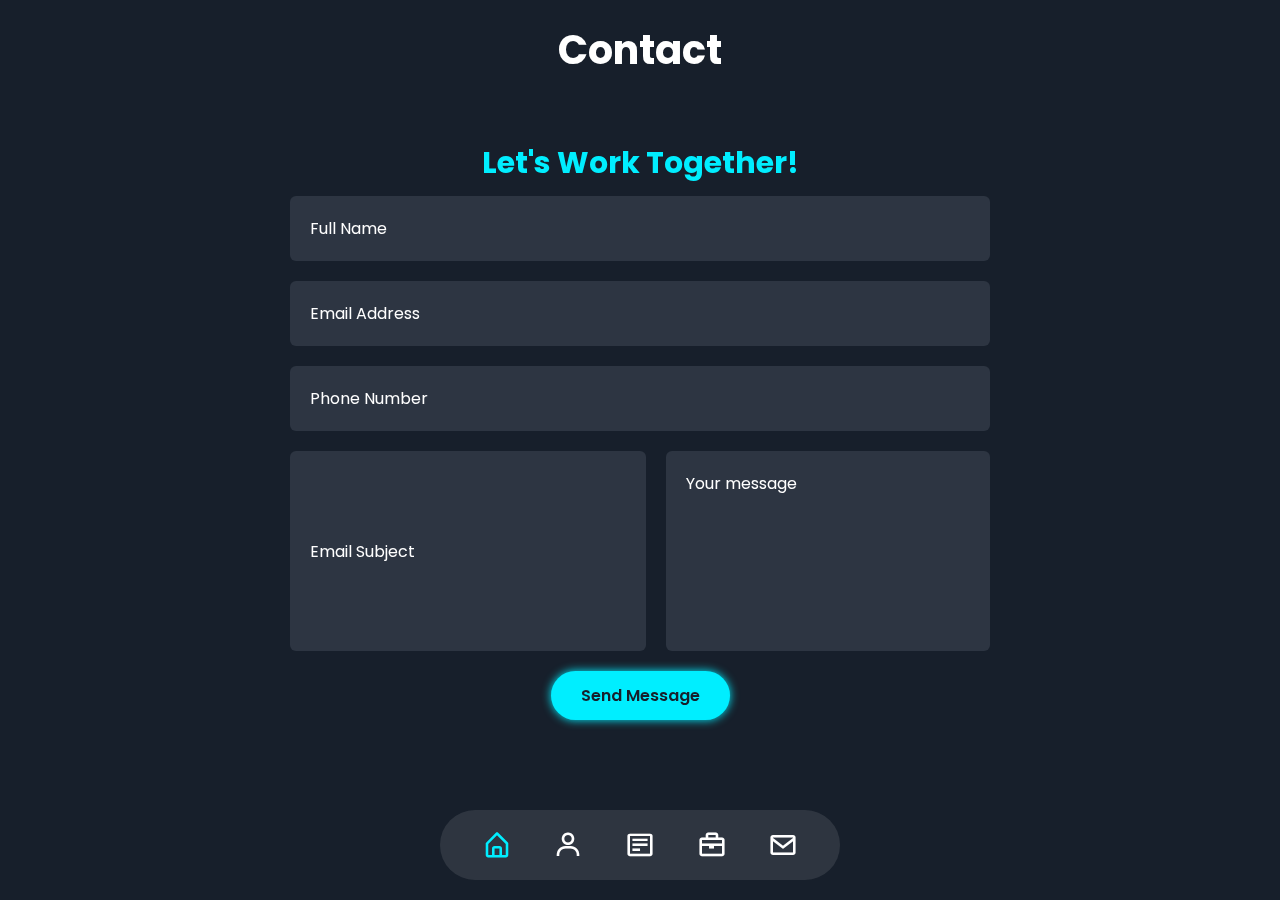
<file: index.html>
<!DOCTYPE html>
<html lang="en">
<head>
    <meta charset="UTF-8">
    <meta name="viewport" content="width=device-width, initial-scale=1.0">
    <meta http-equiv="X-UA-Compatible" content="ie=edge">

    <!-- Boxicons Link -->
    <link href='https://unpkg.com/boxicons@2.1.4/css/boxicons.min.css' rel='stylesheet'>

    <!-- CSS file link -->
    <link rel="stylesheet" href="style.css">
    <title>Responsive 3D portfolio Assignment</title>
</head>
<body>
    
    <!-- nav bar -->
     <nav class="nav">
        <ul class="nav-list">
            <li class="active">
                <i class='bx bx-home-alt'></i>
                <span class="tooltip">Home</span>
                
            </li>
            <li>
                <i class='bx bx-user' ></i>
                <span class="tooltip">About</span>
            </li>
            <li>
                <i class='bx bx-detail' ></i>
                <span class="tooltip">Resume</span>
            </li>
            <li>
                <i class='bx bx-briefcase' ></i>
                <span class="tooltip">Portfolio</span>
            </li>
            <li>
                <i class='bx bx-envelope' ></i>
                <span class="tooltip">Contact</span>
            </li>
        </ul>
     </nav>

     <div class="container">
        <div class="box">
            <!-- home section -->
             <section class="section home active">
                <div class="home-info">
                    <h3>Hello I'm</h3>
                    <h1>Mohammed Oyediran</h1>
                    <h3>Web Developer</h3>
                    <p class="desc">
                        I am a web developer with a passion for creating dynamic and responsive websites. I have experience in HTML, CSS, JavaScript, and various frameworks. I am always eager to learn new technologies and improve my skills. Let's work together to bring your ideas to life!
                    </p>
                    <div class="btn-sci">
                        <a href="#" class="btn">Download CV</a>
                        <div class="sci">
                            <a href="#">
                                <i class='bx bxl-github' ></i>
                                <span class="tooltip">Github</span>
                            </a>
                            <a href="#">
                                <i class='bx bxl-linkedin' ></i>
                                <span class="tooltip">Linkedin</span>
                            </a>
                            <a href="#">
                                <i class='bx bxl-twitter' ></i>
                                <span class="tooltip">Twitter</span>
                            </a>
                            <a href="#">
                                <i class='bx bxl-youtube' ></i>
                                <span class="tooltip">Youtube</span>
                            </a>
                            

                        </div>
                    </div>

                </div>

                <div class="img-wrapper">
                    <div class="img-box home-img">
                        <img src="profile.png" alt="">
                    </div>
                </div>
             </section>
            <!-- about section -->
             <section class="section about">
                <div class="img-wrapper">
                    <div class="img-box about-img">
                        <img src="profile.png" alt="">
                    </div>
                </div>

                <div class="about-info">
                    <h2 class="title">About Me</h2>
                    <h3>Web Developer!</h3>
                    <p class="desc">
                        I am a web developer with a passion for creating dynamic and responsive websites. I have experience in HTML, CSS, JavaScript, and various frameworks. I am always eager to learn new technologies and improve my skills. Let's work together to bring your ideas to life!
                    </p>
                    <a href="#" class="btn">View More</a>
                </div>
             </section>

            <!-- resume(experience, skills, education) section -->
             <section class="section resume">
                <h2 class="title">Resume</h2>
                <div class="tab-box">
                    <div class="tab-list resume-list active">
                        <h3>Experience</h3>
                    </div>
                    <div class="tab-list resume-list">
                        <h3>Skills</h3>
                    </div>
                    <div class="tab-list resume-list">
                        <h3>Education</h3>
                    </div>
                </div>
                <div class="tab-wrapper">
                    <div class="tab-grid resume-box experience active">
                        <div class="tab-item resume-item">
                            <h4>2022 - Present</h4>
                            <h4>Web Developer</h4>
                            <h4>Google</h4>
                            <p>Lorem ipsum dolor sit amet consectetur, adipisicing elit. Reiciendis exercitationem animi ipsum eaque labore, corrupti debitis ea dignissimos magni cum aliquam nihil adipisci fugiat? Non excepturi ratione ipsum nulla dicta.</p>
                        </div>

                        <div class="tab-item resume-item">
                            <h4>2021 - 2022</h4>
                            <h4>Full Stack Developer</h4>
                            <h4>YouTube</h4>
                            <p>Lorem ipsum dolor sit amet consectetur, adipisicing elit. Reiciendis exercitationem animi ipsum eaque labore, corrupti debitis ea dignissimos magni cum aliquam nihil adipisci fugiat? Non excepturi ratione ipsum nulla dicta.</p>
                        </div>

                        <div class="tab-item resume-item">
                            <h4>2020 - 2021</h4>
                            <h4>Backend Developer</h4>
                            <h4>Apple Inc.</h4>
                            <p>Lorem ipsum dolor sit amet consectetur, adipisicing elit. Reiciendis exercitationem animi ipsum eaque labore, corrupti debitis ea dignissimos magni cum aliquam nihil adipisci fugiat? Non excepturi ratione ipsum nulla dicta.</p>
                        </div>

                        <div class="tab-item resume-item">
                            <h4>2019 - 2020</h4>
                            <h4>Frontend Developer Intern</h4>
                            <h4>Amazon.com Inc.</h4>
                            <p>Lorem ipsum dolor sit amet consectetur, adipisicing elit. Reiciendis exercitationem animi ipsum eaque labore, corrupti debitis ea dignissimos magni cum aliquam nihil adipisci fugiat? Non excepturi ratione ipsum nulla dicta.</p>
                        </div>

                        <div class="tab-item resume-item">
                            <h4>2018 - 2019</h4>
                            <h4>UI/UX Designer</h4>
                            <h4>Microsoft Corp.</h4>
                            <p>Lorem ipsum dolor sit amet consectetur, adipisicing elit. Reiciendis exercitationem animi ipsum eaque labore, corrupti debitis ea dignissimos magni cum aliquam nihil adipisci fugiat? Non excepturi ratione ipsum nulla dicta.</p>
                        </div>

                        <div class="tab-item resume-item">
                            <h4>2017 - 2018</h4>
                            <h4>Junior Developer</h4>
                            <h4>Chevron Corp.</h4>
                            <p>Lorem ipsum dolor sit amet consectetur, adipisicing elit. Reiciendis exercitationem animi ipsum eaque labore, corrupti debitis ea dignissimos magni cum aliquam nihil adipisci fugiat? Non excepturi ratione ipsum nulla dicta.</p>
                        </div>
                    </div>

                    <div class="tab-grid resume-box skills">
                        <div class="tab-item resume-item">
                            <i class='bx bxl-html5'></i>
                            <p>HTML5</p>
                        </div>

                        <div class="tab-item resume-item">
                            <i class='bx bxl-css3' ></i>
                            <p>CSS3</p>
                        </div>

                        <div class="tab-item resume-item">
                            <i class='bx bxl-javascript' ></i>
                            <p>JavaScript</p>
                        </div>

                        <div class="tab-item resume-item">
                            <i class='bx bxl-react' ></i>
                            <p>React.js</p>
                        </div>

                        <div class="tab-item resume-item">
                            <i class='bx bxl-tailwind-css' ></i>
                            <p>Tailwind.css</p>
                        </div>

                        <div class="tab-item resume-item">
                            <i class='bx bxl-bootstrap' ></i>
                            <p>Bootstrap</p>
                        </div>

                        <div class="tab-item resume-item">
                            <i class='bx bxl-angular' ></i>
                            <p>Angular</p>
                        </div>

                        <div class="tab-item resume-item">
                            <i class='bx bxl-vuejs' ></i>
                            <p>Vue.js</p>
                        </div>

                        <div class="tab-item resume-item">
                            <i class='bx bxl-nodejs' ></i>
                            <p>Node.js</p>
                        </div>

                        <div class="tab-item resume-item">
                            <i class='bx bxl-java' ></i>
                            <p>Java</p>
                        </div>

                        <div class="tab-item resume-item">
                            <i class='bx bxl-go-lang' ></i>
                            <p>Go lang</p>
                        </div> 

                        <div class="tab-item resume-item">
                            <i class='bx bxl-php' ></i>
                            <p>PHP</p>
                        </div>

                        <div class="tab-item resume-item">
                            <i class='bx bxl-python' ></i>
                            <p>Python</p>
                        </div>

                        <div class="tab-item resume-item">
                            <i class='bx bxl-django' ></i>
                            <p>Django</p>
                        </div>

                        <div class="tab-item resume-item">
                            <i class='bx bxl-flask' ></i>
                            <p>Flask</p>
                        </div>

                        <div class="tab-item resume-item">
                            <i class='bx bxl-mongodb' ></i>
                            <p>MongoDB</p>
                        </div>

                        <div class="tab-item resume-item">
                            <i class='bx bxl-postgresql' ></i>
                            <p>PostgreSQL</p>
                        </div>

                        <div class="tab-item resume-item">
                            <i class='bx bxl-sketch' ></i>
                            <p>Sketch</p>
                        </div>

                        <div class="tab-item resume-item">
                            <i class='bx bxl-figma' ></i>
                            <p>Figma</p>
                        </div>

                        <div class="tab-item resume-item">
                            <i class='bx bxl-git' ></i>
                            <p>Git</p>
                        </div>
                    </div>

                    <div class="tab-grid resume-box education">
                        <div class="tab-item resume-item">
                            <h4>2025</h4>
                            <h4>Full Stack Developer Course</h4>
                            <h4>PLP Software Engineering Scholarship (Online)</h4>
                            <p>Lorem ipsum dolor sit amet consectetur adipisicing elit. Minima, non, doloremque maxime magni dolor corporis corrupti sit reiciendis dolore placeat tempore laboriosam. Debitis mollitia omnis laboriosam obcaecati! Consectetur, eaque repellat.</p>
                        </div>

                        <div class="tab-item resume-item">
                            <h4>2025</h4>
                            <h4>Full Stack Developer Course</h4>
                            <h4>PLP Software Engineering Scholarship (Online)</h4>
                            <p>Lorem ipsum dolor sit amet consectetur adipisicing elit. Minima, non, doloremque maxime magni dolor corporis corrupti sit reiciendis dolore placeat tempore laboriosam. Debitis mollitia omnis laboriosam obcaecati! Consectetur, eaque repellat.</p>
                        </div>

                        <div class="tab-item resume-item">
                            <h4>2022 - 2023</h4>
                            <h4>Data Analyst Professional Course</h4>
                            <h4>Ingressive4Good / DataCamp Scholarship (Online)</h4>
                            <p>Lorem ipsum dolor sit amet consectetur adipisicing elit. Minima, non, doloremque maxime magni dolor corporis corrupti sit reiciendis dolore placeat tempore laboriosam. Debitis mollitia omnis laboriosam obcaecati! Consectetur, eaque repellat.</p>
                        </div>

                        <div class="tab-item resume-item">
                            <h4>2021 - 2022</h4>
                            <h4>TQUK Level 5 Diploma in Education and Training Course</h4>
                            <h4>Educator's Consultancy, Dubai, UAE</h4>
                            <p>Lorem ipsum dolor sit amet consectetur adipisicing elit. Minima, non, doloremque maxime magni dolor corporis corrupti sit reiciendis dolore placeat tempore laboriosam. Debitis mollitia omnis laboriosam obcaecati! Consectetur, eaque repellat.</p>
                        </div>

                        <div class="tab-item resume-item">
                            <h4>2012 - 2017</h4>
                            <h4>Bachelor of Science in Statistics</h4>
                            <h4>Federal University of Agriculture, Abeokuta, Nigeria</h4>
                            <p>Lorem ipsum dolor sit amet consectetur adipisicing elit. Minima, non, doloremque maxime magni dolor corporis corrupti sit reiciendis dolore placeat tempore laboriosam. Debitis mollitia omnis laboriosam obcaecati! Consectetur, eaque repellat.</p>
                        </div>
                    </div>
                </div>
             </section>
            <!-- portfolio (work, service) section -->
             <section class="section portfolio">
                <h2 class="title">Portfolio</h2>
                <div class="tab-box">
                    <div class="tab-list portfolio-list active">
                        <h3>My Work</h3>
                    </div>

                    <div class="tab-list portfolio-list">
                        <h3>My Service</h3>
                    </div>
                </div>
                <div class="tab-wrapper">
                    <div class="tab-grid portfolio-box work active">
                        <div class="tab-item portfolio-item">
                            <div class="work-img">
                                <img src="project1.png" alt="">
                            </div>
                            <div class="work-info">
                                <h4>Frontend Project</h4>
                                <p>Lorem ipsum dolor, sit amet consectetur adipisicing elit. Cum atque soluta repellat consequuntur obcaecati optio, cumque repellendus quam architecto nesciunt ut odio consequatur in pariatur nulla corporis fugit asperiores vitae!</p>
                                <div class="tech-used">
                                    <p>HTML5, CSS3, JavaScript</p>
                                </div>
                                <div class="portfolio-icon work-icon">
                                    <a href="#">
                                        <i class='bx bx-arrow-back'></i>
                                        <span class="tooltip">Preview</span>
                                    </a>

                                    <a href="#">
                                        <i class='bx bxl-github' ></i>
                                        <span class="tooltip">Github Repository</span>
                                    </a>
                                </div>
                            </div>
                            
                        </div>

                        <div class="tab-item portfolio-item">
                            <div class="work-img">
                                <img src="project2.png" alt="">
                            </div>
                            <div class="work-info">
                                <h4>E-Commerce Project</h4>
                                <p>Lorem ipsum dolor, sit amet consectetur adipisicing elit. Cum atque soluta repellat consequuntur obcaecati optio, cumque repellendus quam architecto nesciunt ut odio consequatur in pariatur nulla corporis fugit asperiores vitae!</p>
                                <div class="tech-used">
                                    <p>Next.js, Tailwind.css, Node.js</p>
                                </div>
                                <div class="portfolio-icon work-icon">
                                    <a href="#">
                                        <i class='bx bx-arrow-back'></i>
                                        <span class="tooltip">Preview</span>
                                    </a>

                                    <a href="#">
                                        <i class='bx bxl-github' ></i>
                                        <span class="tooltip">Github Repository</span>
                                    </a>
                                </div>
                            </div>
                            
                        </div>

                        <div class="tab-item portfolio-item">
                            <div class="work-img">
                                <img src="project3.png" alt="">
                            </div>
                            <div class="work-info">
                                <h4>Weather App Project</h4>
                                <p>Lorem ipsum dolor, sit amet consectetur adipisicing elit. Cum atque soluta repellat consequuntur obcaecati optio, cumque repellendus quam architecto nesciunt ut odio consequatur in pariatur nulla corporis fugit asperiores vitae!</p>
                                <div class="tech-used">
                                    <p>Python, Django, Flask</p>
                                </div>
                                <div class="portfolio-icon work-icon">
                                    <a href="#">
                                        <i class='bx bx-arrow-back'></i>
                                        <span class="tooltip">Preview</span>
                                    </a>

                                    <a href="#">
                                        <i class='bx bxl-github' ></i>
                                        <span class="tooltip">Github Repository</span>
                                    </a>
                                </div>
                            </div>
                            
                        </div>

                        
                        <div class="tab-item portfolio-item">
                            <div class="work-img">
                                <img src="project4.png" alt="">
                            </div>
                            <div class="work-info">
                                <h4>Game Project</h4>
                                <p>Lorem ipsum dolor, sit amet consectetur adipisicing elit. Cum atque soluta repellat consequuntur obcaecati optio, cumque repellendus quam architecto nesciunt ut odio consequatur in pariatur nulla corporis fugit asperiores vitae!</p>
                                <div class="tech-used">
                                    <p>HTML5, CSS3, JavaScript</p>
                                </div>
                                <div class="portfolio-icon work-icon">
                                    <a href="#">
                                        <i class='bx bx-arrow-back'></i>
                                        <span class="tooltip">Preview</span>
                                    </a>

                                    <a href="#">
                                        <i class='bx bxl-github' ></i>
                                        <span class="tooltip">Github Repository</span>
                                    </a>
                                </div>
                            </div>
                            
                        </div>

                    </div>

                    <div class="tab-grid portfolio-box service">
                        <div class="tab-item portfolio-item">
                            <div class="portfolio-icon service-icon">
                                <i class='bx bx-code-alt icon' ></i>
                                <a href="#"><i class='bx bx-arrow-back' ></i></a>
                            </div>
                            <h4>Web Development</h4>
                            <p>Lorem ipsum dolor, sit amet consectetur adipisicing elit. Suscipit pariatur voluptatibus sint ut neque voluptatum minus nemo, harum eligendi consequuntur rerum nulla vero, repellat blanditiis molestiae consectetur debitis doloribus eum!</p>
                        </div>

                        <div class="tab-item portfolio-item">
                            <div class="portfolio-icon service-icon">
                                <i class='bx bx-palette icon' ></i>
                                <a href="#"><i class='bx bx-arrow-back' ></i></a>
                            </div>
                            <h4>Graphic Design</h4>
                            <p>Lorem ipsum dolor, sit amet consectetur adipisicing elit. Suscipit pariatur voluptatibus sint ut neque voluptatum minus nemo, harum eligendi consequuntur rerum nulla vero, repellat blanditiis molestiae consectetur debitis doloribus eum!</p>
                        </div>

                        <div class="tab-item portfolio-item">
                            <div class="portfolio-icon service-icon">
                                <i class='bx bxs-paint icon' ></i>
                                <a href="#"><i class='bx bx-arrow-back' ></i></a>
                            </div>
                            <h4>UI/UX Design</h4>
                            <p>Lorem ipsum dolor, sit amet consectetur adipisicing elit. Suscipit pariatur voluptatibus sint ut neque voluptatum minus nemo, harum eligendi consequuntur rerum nulla vero, repellat blanditiis molestiae consectetur debitis doloribus eum!</p>
                        </div>

                        <div class="tab-item portfolio-item">
                            <div class="portfolio-icon service-icon">
                                <i class='bx bxl-flutter icon' ></i>
                                <a href="#"><i class='bx bx-arrow-back' ></i></a>
                            </div>
                            <h4>Mobile Development</h4>
                            <p>Lorem ipsum dolor, sit amet consectetur adipisicing elit. Suscipit pariatur voluptatibus sint ut neque voluptatum minus nemo, harum eligendi consequuntur rerum nulla vero, repellat blanditiis molestiae consectetur debitis doloribus eum!</p>
                        </div>

                        <div class="tab-item portfolio-item">
                            <div class="portfolio-icon service-icon">
                                <i class='bx bx-slideshow icon' ></i>
                                <a href="#"><i class='bx bx-arrow-back' ></i></a>
                            </div>
                            <h4>Video Editing</h4>
                            <p>Lorem ipsum dolor, sit amet consectetur adipisicing elit. Suscipit pariatur voluptatibus sint ut neque voluptatum minus nemo, harum eligendi consequuntur rerum nulla vero, repellat blanditiis molestiae consectetur debitis doloribus eum!</p>
                        </div>

                        <div class="tab-item portfolio-item">
                            <div class="portfolio-icon service-icon">
                                <i class='bx bx-camera icon' ></i>
                                <a href="#"><i class='bx bx-arrow-back' ></i></a>
                            </div>
                            <h4>Photography</h4>
                            <p>Lorem ipsum dolor, sit amet consectetur adipisicing elit. Suscipit pariatur voluptatibus sint ut neque voluptatum minus nemo, harum eligendi consequuntur rerum nulla vero, repellat blanditiis molestiae consectetur debitis doloribus eum!</p>
                        </div>

                        <div class="tab-item portfolio-item">
                            <div class="portfolio-icon service-icon">
                                <i class='bx bx-data icon' ></i>
                                <a href="#"><i class='bx bx-arrow-back' ></i></a>
                            </div>
                            <h4>Data Analysis</h4>
                            <p>Lorem ipsum dolor, sit amet consectetur adipisicing elit. Suscipit pariatur voluptatibus sint ut neque voluptatum minus nemo, harum eligendi consequuntur rerum nulla vero, repellat blanditiis molestiae consectetur debitis doloribus eum!</p>
                        </div>

                        <div class="tab-item portfolio-item">
                            <div class="portfolio-icon service-icon">
                                <i class='bx bx-math icon' ></i>
                                <a href="#"><i class='bx bx-arrow-back' ></i></a>
                            </div>
                            <h4>Math Tutoring</h4>
                            <p>Lorem ipsum dolor, sit amet consectetur adipisicing elit. Suscipit pariatur voluptatibus sint ut neque voluptatum minus nemo, harum eligendi consequuntur rerum nulla vero, repellat blanditiis molestiae consectetur debitis doloribus eum!</p>
                        </div>

                    </div>


                </div>
             </section>
            <!-- contact section -->

            <section class="section contact active">
                <h2 class="title">Contact</h2>
                <div class="contact-wrapper">
                    <form action="" class="contact-form">
                        <h3>Let's Work Together!</h3>
                        <div class="field-box">
                            <input type="text" placeholder="Full Name" required>
                            <input type="email" placeholder="Email Address" required>
                            <input type="text" placeholder="Phone Number" required>
                            <input type="text" placeholder="Email Subject" required>
                            <textarea name="" id="" placeholder="Your message" required></textarea>
                        </div>
                        <div class="contact-btn">
                            <button type="submit" class="btn">Send Message</button>
                        </div>
                    </form>
                </div>
            </section>

        </div>
     </div>


   <!-- Javascript file -->
    <script src="script.js"></script>
</body>
</html>
</file>
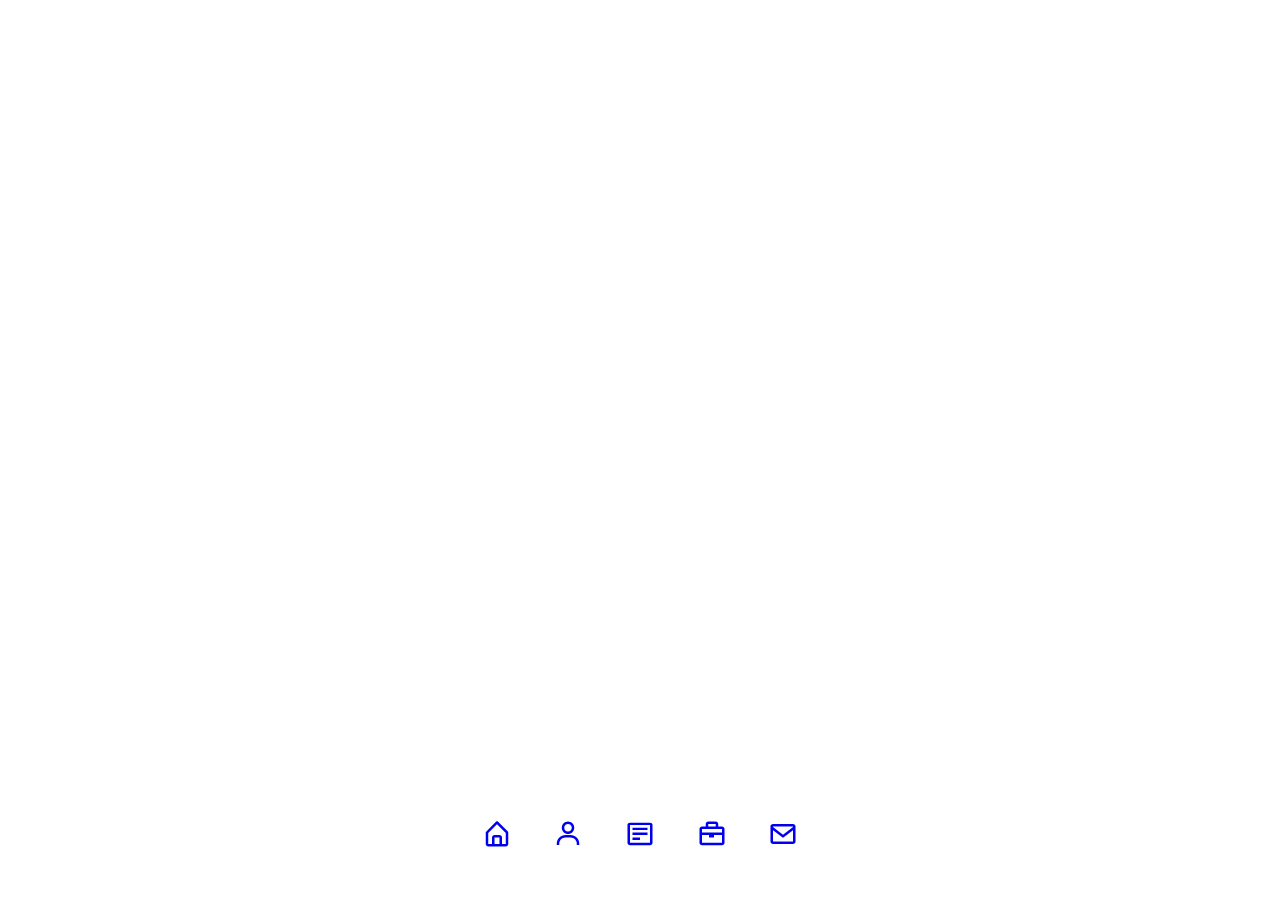
<file: about.html>
<!DOCTYPE html>
<html lang="en">
  <head>
    <meta charset="UTF-8" />
    <meta name="viewport" content="width=device-width, initial-scale=1.0" />
    <meta http-equiv="X-UA-Compatible" content="ie=edge" />

    <!-- Boxicons Link -->
    <link
      href="https://unpkg.com/boxicons@2.1.4/css/boxicons.min.css"
      rel="stylesheet"
    />

    <!-- CSS file link -->
    <link rel="stylesheet" href="style.css" />
    <title>Responsive 3D portfolio Assignment</title>
  </head>
  <body>
    <!-- nav bar -->
     <nav class="nav">
      <div class="menu-toggle">&#9776;</div> <!-- Hamburger icon -->
      <ul class="nav-list">
        <li>
          <a href="./home.html">
                <i class="bx bx-home-alt"></i>
                <span class="tooltip">Home</span>
          </a>
        </li>
        <li class="active">
          <a href="./about.html" id="active">
                <i class="bx bx-user"></i>
                <span class="tooltip">About</span>
          </a>
        </li>
        <li>
          <a href="./resume.html">
            <i class="bx bx-detail"></i>
            <span class="tooltip">Resume</span>
          </a>
        </li>
        <li>
          <a href="./portfolio.html">
            <i class="bx bx-briefcase"></i>
            <span class="tooltip">Portfolio</span>
          </a>
        </li>
        <li>
          <a href="./contact.html">
            <i class="bx bx-envelope"></i>
            <span class="tooltip">Contact</span>
          </a>
        </li>
      </ul>
    </nav>

    <!-- about section -->
    <section class="section about">
      <div class="img-wrapper">
        <div class="img-box about-img">
          <img src="./images/profile.png" alt="" />
        </div>
      </div>

      <div class="about-info">
        <h2 class="title">About Me</h2>
        <h3>Web Developer!</h3>
        <p class="desc">
          I am a web developer with a passion for creating dynamic and
          responsive websites. I have experience in HTML, CSS, JavaScript, and
          various frameworks. I am always eager to learn new technologies and
          improve my skills. Let's work together to bring your ideas to life!
        </p>
        <a href="#" class="btn">View More</a>
      </div>
    </section>

    <!-- Javascript file -->
    <script src="script.js"></script>
  </body>
</html>
</file>
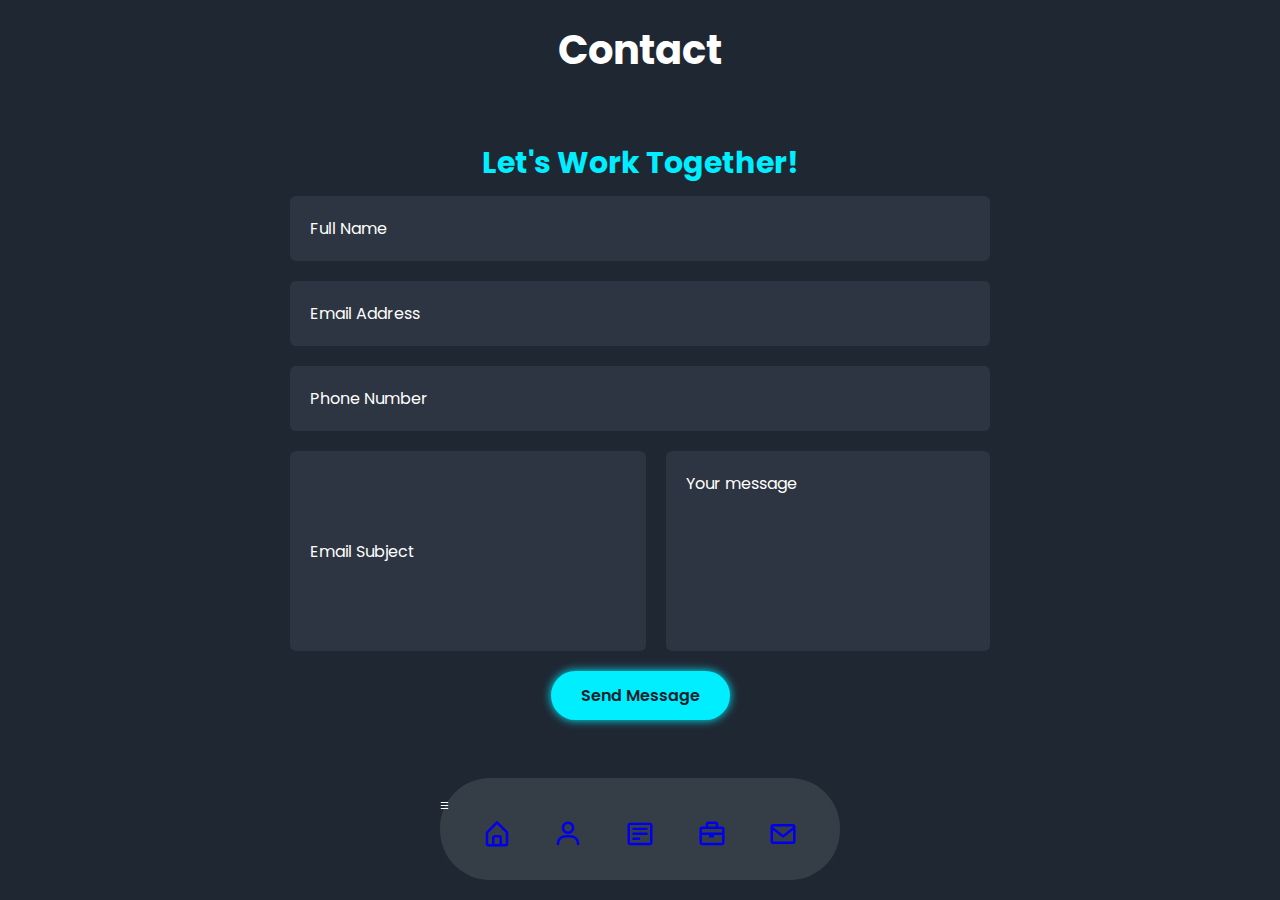
<file: contact.html>
<!DOCTYPE html>
<html lang="en">
  <head>
    <meta charset="UTF-8" />
    <meta name="viewport" content="width=device-width, initial-scale=1.0" />
    <meta http-equiv="X-UA-Compatible" content="ie=edge" />

    <!-- Boxicons Link -->
    <link
      href="https://unpkg.com/boxicons@2.1.4/css/boxicons.min.css"
      rel="stylesheet"
    />

    <!-- CSS file link -->
    <link rel="stylesheet" href="style.css" />
    <title>Responsive 3D portfolio Assignment</title>
  </head>
  <body>
    <!-- nav bar -->
    <nav class="nav">
      <div class="menu-toggle">&#9776;</div> <!-- Hamburger icon -->
      <ul class="nav-list">
        <li>
          <a href="./home.html">
                <i class="bx bx-home-alt"></i>
                <span class="tooltip">Home</span>
          </a>
        </li>
        <li>
          <a href="./about.html">
                <i class="bx bx-user"></i>
                <span class="tooltip">About</span>
          </a>
        </li>
        <li>
          <a href="./resume.html">
            <i class="bx bx-detail"></i>
            <span class="tooltip">Resume</span>
          </a>
        </li>
        <li>
          <a href="./portfolio.html">
            <i class="bx bx-briefcase"></i>
            <span class="tooltip">Portfolio</span>
          </a>
        </li>
        <li class="active">
          <a href="./contact.html" id="active">
            <i class="bx bx-envelope"></i>
            <span class="tooltip">Contact</span>
          </a>
        </li>
      </ul>
    </nav>

    <!-- contact section -->

    <section class="section contact active">
      <h2 class="title">Contact</h2>
      <div class="contact-wrapper">
        <form action="" class="contact-form">
          <h3>Let's Work Together!</h3>
          <div class="field-box">
            <input type="text" placeholder="Full Name" required />
            <input type="email" placeholder="Email Address" required />
            <input type="text" placeholder="Phone Number" required />
            <input type="text" placeholder="Email Subject" required />
            <textarea
              name=""
              id=""
              placeholder="Your message"
              required
            ></textarea>
          </div>
          <div class="contact-btn">
            <button type="submit" class="btn">Send Message</button>
          </div>
        </form>
      </div>
    </section>

    <!-- Javascript file -->
    <script src="script.js"></script>
  </body>
</html>
</file>
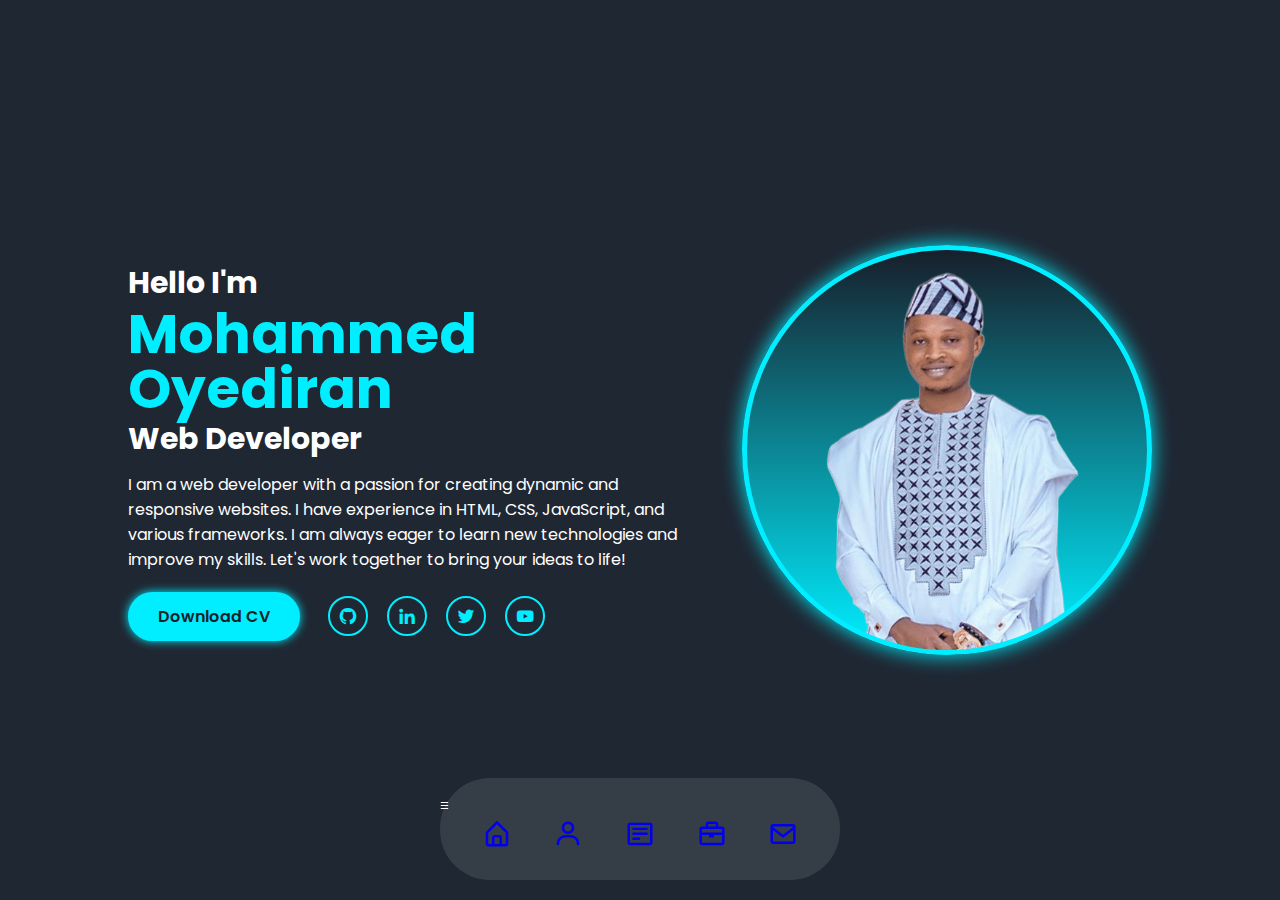
<file: home.html>
<!DOCTYPE html>
<html lang="en">
  <head>
    <meta charset="UTF-8" />
    <meta name="viewport" content="width=device-width, initial-scale=1.0" />
    <meta http-equiv="X-UA-Compatible" content="ie=edge" />

    <!-- Boxicons Link -->
    <link
      href="https://unpkg.com/boxicons@2.1.4/css/boxicons.min.css"
      rel="stylesheet"
    />

    <!-- CSS file link -->
    <link rel="stylesheet" href="style.css" />
    <title>Responsive 3D portfolio Assignment</title>
  </head>
  <body>
    <!-- nav bar -->
   <nav class="nav">
    <div class="menu-toggle">&#9776;</div> <!-- Hamburger icon -->
      <ul class="nav-list">
        <li class="active">
          <a href="./home.html" id="active">
                <i class="bx bx-home-alt"></i>
                <span class="tooltip">Home</span>
          </a>
        </li>
        <li>
          <a href="./about.html">
                <i class="bx bx-user"></i>
                <span class="tooltip">About</span>
          </a>
        </li>
        <li>
          <a href="./resume.html">
            <i class="bx bx-detail"></i>
            <span class="tooltip">Resume</span>
          </a>
        </li>
        <li>
          <a href="./portfolio.html">
            <i class="bx bx-briefcase"></i>
            <span class="tooltip">Portfolio</span>
          </a>
        </li>
        <li>
          <a href="./contact.html">
            <i class="bx bx-envelope"></i>
            <span class="tooltip">Contact</span>
          </a>
        </li>
      </ul>
    </nav>

    <section class="section home active">
      <div class="home-info">
        <h3>Hello I'm</h3>
        <h1>Mohammed Oyediran</h1>
        <h3>Web Developer</h3>
        <p class="desc">
          I am a web developer with a passion for creating dynamic and
          responsive websites. I have experience in HTML, CSS, JavaScript, and
          various frameworks. I am always eager to learn new technologies and
          improve my skills. Let's work together to bring your ideas to life!
        </p>
        <div class="btn-sci">
          <a href="#" class="btn">Download CV</a>
          <div class="sci">
            <a href="#">
              <i class="bx bxl-github"></i>
              <span class="tooltip">Github</span>
            </a>
            <a href="#">
              <i class="bx bxl-linkedin"></i>
              <span class="tooltip">Linkedin</span>
            </a>
            <a href="#">
              <i class="bx bxl-twitter"></i>
              <span class="tooltip">Twitter</span>
            </a>
            <a href="#">
              <i class="bx bxl-youtube"></i>
              <span class="tooltip">Youtube</span>
            </a>
          </div>
        </div>
      </div>

      <div class="img-wrapper">
        <div class="img-box home-img">
          <img src="images/profile.png" alt="" />
        </div>
      </div>
    </section>

    <!-- Javascript file -->
    <script src="script.js"></script>
  </body>
</html>
</file>
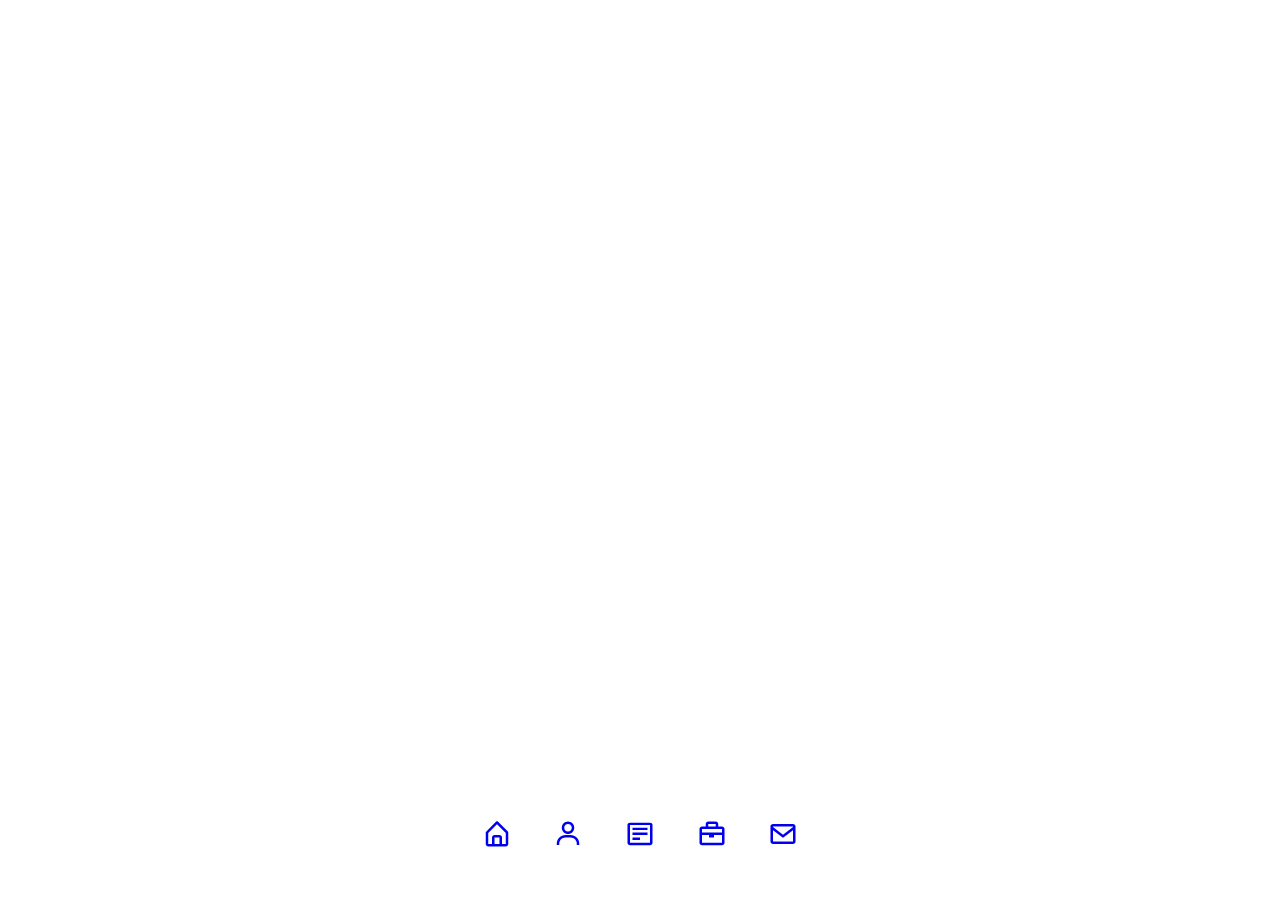
<file: portfolio.html>
<!DOCTYPE html>
<html lang="en">
<head>
    <meta charset="UTF-8">
    <meta name="viewport" content="width=device-width, initial-scale=1.0">
    <meta http-equiv="X-UA-Compatible" content="ie=edge">

    <!-- Boxicons Link -->
    <link href='https://unpkg.com/boxicons@2.1.4/css/boxicons.min.css' rel='stylesheet'>

    <!-- CSS file link -->
    <link rel="stylesheet" href="style.css">
    <title>Responsive 3D portfolio Assignment</title>
</head>
<body>
    
    <!-- nav bar -->
      <nav class="nav">
        <div class="menu-toggle">&#9776;</div> <!-- Hamburger icon -->
      <ul class="nav-list">
        <li>
          <a href="./home.html">
                <i class="bx bx-home-alt"></i>
                <span class="tooltip">Home</span>
          </a>
        </li>
        <li>
          <a href="./about.html">
                <i class="bx bx-user"></i>
                <span class="tooltip">About</span>
          </a>
        </li>
        <li>
          <a href="./resume.html">
            <i class="bx bx-detail"></i>
            <span class="tooltip">Resume</span>
          </a>
        </li>
        <li class="active">
          <a href="./portfolio.html" id="active">
            <i class="bx bx-briefcase"></i>
            <span class="tooltip">Portfolio</span>
          </a>
        </li>
        <li>
          <a href="./contact.html">
            <i class="bx bx-envelope"></i>
            <span class="tooltip">Contact</span>
          </a>
        </li>
      </ul>
    </nav>

            <!-- portfolio (work, service) section -->
             <section class="section portfolio">
                <h2 class="title">Portfolio</h2>
                <div class="tab-box">
                    <div class="tab-list portfolio-list active">
                        <h3>My Work</h3>
                    </div>

                    <div class="tab-list portfolio-list">
                        <h3>My Service</h3>
                    </div>
                </div>
                <div class="tab-wrapper">
                    <div class="tab-grid portfolio-box work active">
                        <div class="tab-item portfolio-item">
                            <div class="work-img">
                                <img src="images/project1.png" alt="">
                            </div>
                            <div class="work-info">
                                <h4>Frontend Project</h4>
                                <p>Lorem ipsum dolor, sit amet consectetur adipisicing elit. Cum atque soluta repellat consequuntur obcaecati optio, cumque repellendus quam architecto nesciunt ut odio consequatur in pariatur nulla corporis fugit asperiores vitae!</p>
                                <div class="tech-used">
                                    <p>HTML5, CSS3, JavaScript</p>
                                </div>
                                <div class="portfolio-icon work-icon">
                                    <a href="#">
                                        <i class='bx bx-arrow-back'></i>
                                        <span class="tooltip">Preview</span>
                                    </a>

                                    <a href="#">
                                        <i class='bx bxl-github' ></i>
                                        <span class="tooltip">Github Repository</span>
                                    </a>
                                </div>
                            </div>
                            
                        </div>

                        <div class="tab-item portfolio-item">
                            <div class="work-img">
                                <img src="images/project2.png" alt="">
                            </div>
                            <div class="work-info">
                                <h4>E-Commerce Project</h4>
                                <p>Lorem ipsum dolor, sit amet consectetur adipisicing elit. Cum atque soluta repellat consequuntur obcaecati optio, cumque repellendus quam architecto nesciunt ut odio consequatur in pariatur nulla corporis fugit asperiores vitae!</p>
                                <div class="tech-used">
                                    <p>Next.js, Tailwind.css, Node.js</p>
                                </div>
                                <div class="portfolio-icon work-icon">
                                    <a href="#">
                                        <i class='bx bx-arrow-back'></i>
                                        <span class="tooltip">Preview</span>
                                    </a>

                                    <a href="#">
                                        <i class='bx bxl-github' ></i>
                                        <span class="tooltip">Github Repository</span>
                                    </a>
                                </div>
                            </div>
                            
                        </div>

                        <div class="tab-item portfolio-item">
                            <div class="work-img">
                                <img src="images/project3.png" alt="">
                            </div>
                            <div class="work-info">
                                <h4>Weather App Project</h4>
                                <p>Lorem ipsum dolor, sit amet consectetur adipisicing elit. Cum atque soluta repellat consequuntur obcaecati optio, cumque repellendus quam architecto nesciunt ut odio consequatur in pariatur nulla corporis fugit asperiores vitae!</p>
                                <div class="tech-used">
                                    <p>Python, Django, Flask</p>
                                </div>
                                <div class="portfolio-icon work-icon">
                                    <a href="#">
                                        <i class='bx bx-arrow-back'></i>
                                        <span class="tooltip">Preview</span>
                                    </a>

                                    <a href="#">
                                        <i class='bx bxl-github' ></i>
                                        <span class="tooltip">Github Repository</span>
                                    </a>
                                </div>
                            </div>
                            
                        </div>

                        
                        <div class="tab-item portfolio-item">
                            <div class="work-img">
                                <img src="images/project4.png" alt="">
                            </div>
                            <div class="work-info">
                                <h4>Game Project</h4>
                                <p>Lorem ipsum dolor, sit amet consectetur adipisicing elit. Cum atque soluta repellat consequuntur obcaecati optio, cumque repellendus quam architecto nesciunt ut odio consequatur in pariatur nulla corporis fugit asperiores vitae!</p>
                                <div class="tech-used">
                                    <p>HTML5, CSS3, JavaScript</p>
                                </div>
                                <div class="portfolio-icon work-icon">
                                    <a href="#">
                                        <i class='bx bx-arrow-back'></i>
                                        <span class="tooltip">Preview</span>
                                    </a>

                                    <a href="#">
                                        <i class='bx bxl-github' ></i>
                                        <span class="tooltip">Github Repository</span>
                                    </a>
                                </div>
                            </div>
                            
                        </div>

                    </div>

                    <div class="tab-grid portfolio-box service">
                        <div class="tab-item portfolio-item">
                            <div class="portfolio-icon service-icon">
                                <i class='bx bx-code-alt icon' ></i>
                                <a href="#"><i class='bx bx-arrow-back' ></i></a>
                            </div>
                            <h4>Web Development</h4>
                            <p>Lorem ipsum dolor, sit amet consectetur adipisicing elit. Suscipit pariatur voluptatibus sint ut neque voluptatum minus nemo, harum eligendi consequuntur rerum nulla vero, repellat blanditiis molestiae consectetur debitis doloribus eum!</p>
                        </div>

                        <div class="tab-item portfolio-item">
                            <div class="portfolio-icon service-icon">
                                <i class='bx bx-palette icon' ></i>
                                <a href="#"><i class='bx bx-arrow-back' ></i></a>
                            </div>
                            <h4>Graphic Design</h4>
                            <p>Lorem ipsum dolor, sit amet consectetur adipisicing elit. Suscipit pariatur voluptatibus sint ut neque voluptatum minus nemo, harum eligendi consequuntur rerum nulla vero, repellat blanditiis molestiae consectetur debitis doloribus eum!</p>
                        </div>

                        <div class="tab-item portfolio-item">
                            <div class="portfolio-icon service-icon">
                                <i class='bx bxs-paint icon' ></i>
                                <a href="#"><i class='bx bx-arrow-back' ></i></a>
                            </div>
                            <h4>UI/UX Design</h4>
                            <p>Lorem ipsum dolor, sit amet consectetur adipisicing elit. Suscipit pariatur voluptatibus sint ut neque voluptatum minus nemo, harum eligendi consequuntur rerum nulla vero, repellat blanditiis molestiae consectetur debitis doloribus eum!</p>
                        </div>

                        <div class="tab-item portfolio-item">
                            <div class="portfolio-icon service-icon">
                                <i class='bx bxl-flutter icon' ></i>
                                <a href="#"><i class='bx bx-arrow-back' ></i></a>
                            </div>
                            <h4>Mobile Development</h4>
                            <p>Lorem ipsum dolor, sit amet consectetur adipisicing elit. Suscipit pariatur voluptatibus sint ut neque voluptatum minus nemo, harum eligendi consequuntur rerum nulla vero, repellat blanditiis molestiae consectetur debitis doloribus eum!</p>
                        </div>

                        <div class="tab-item portfolio-item">
                            <div class="portfolio-icon service-icon">
                                <i class='bx bx-slideshow icon' ></i>
                                <a href="#"><i class='bx bx-arrow-back' ></i></a>
                            </div>
                            <h4>Video Editing</h4>
                            <p>Lorem ipsum dolor, sit amet consectetur adipisicing elit. Suscipit pariatur voluptatibus sint ut neque voluptatum minus nemo, harum eligendi consequuntur rerum nulla vero, repellat blanditiis molestiae consectetur debitis doloribus eum!</p>
                        </div>

                        <div class="tab-item portfolio-item">
                            <div class="portfolio-icon service-icon">
                                <i class='bx bx-camera icon' ></i>
                                <a href="#"><i class='bx bx-arrow-back' ></i></a>
                            </div>
                            <h4>Photography</h4>
                            <p>Lorem ipsum dolor, sit amet consectetur adipisicing elit. Suscipit pariatur voluptatibus sint ut neque voluptatum minus nemo, harum eligendi consequuntur rerum nulla vero, repellat blanditiis molestiae consectetur debitis doloribus eum!</p>
                        </div>

                        <div class="tab-item portfolio-item">
                            <div class="portfolio-icon service-icon">
                                <i class='bx bx-data icon' ></i>
                                <a href="#"><i class='bx bx-arrow-back' ></i></a>
                            </div>
                            <h4>Data Analysis</h4>
                            <p>Lorem ipsum dolor, sit amet consectetur adipisicing elit. Suscipit pariatur voluptatibus sint ut neque voluptatum minus nemo, harum eligendi consequuntur rerum nulla vero, repellat blanditiis molestiae consectetur debitis doloribus eum!</p>
                        </div>

                        <div class="tab-item portfolio-item">
                            <div class="portfolio-icon service-icon">
                                <i class='bx bx-math icon' ></i>
                                <a href="#"><i class='bx bx-arrow-back' ></i></a>
                            </div>
                            <h4>Math Tutoring</h4>
                            <p>Lorem ipsum dolor, sit amet consectetur adipisicing elit. Suscipit pariatur voluptatibus sint ut neque voluptatum minus nemo, harum eligendi consequuntur rerum nulla vero, repellat blanditiis molestiae consectetur debitis doloribus eum!</p>
                        </div>

                    </div>


                </div>
             </section>
           


        </div>
     </div>


   <!-- Javascript file -->
    <script src="script.js"></script>
</body>
</html>
</file>
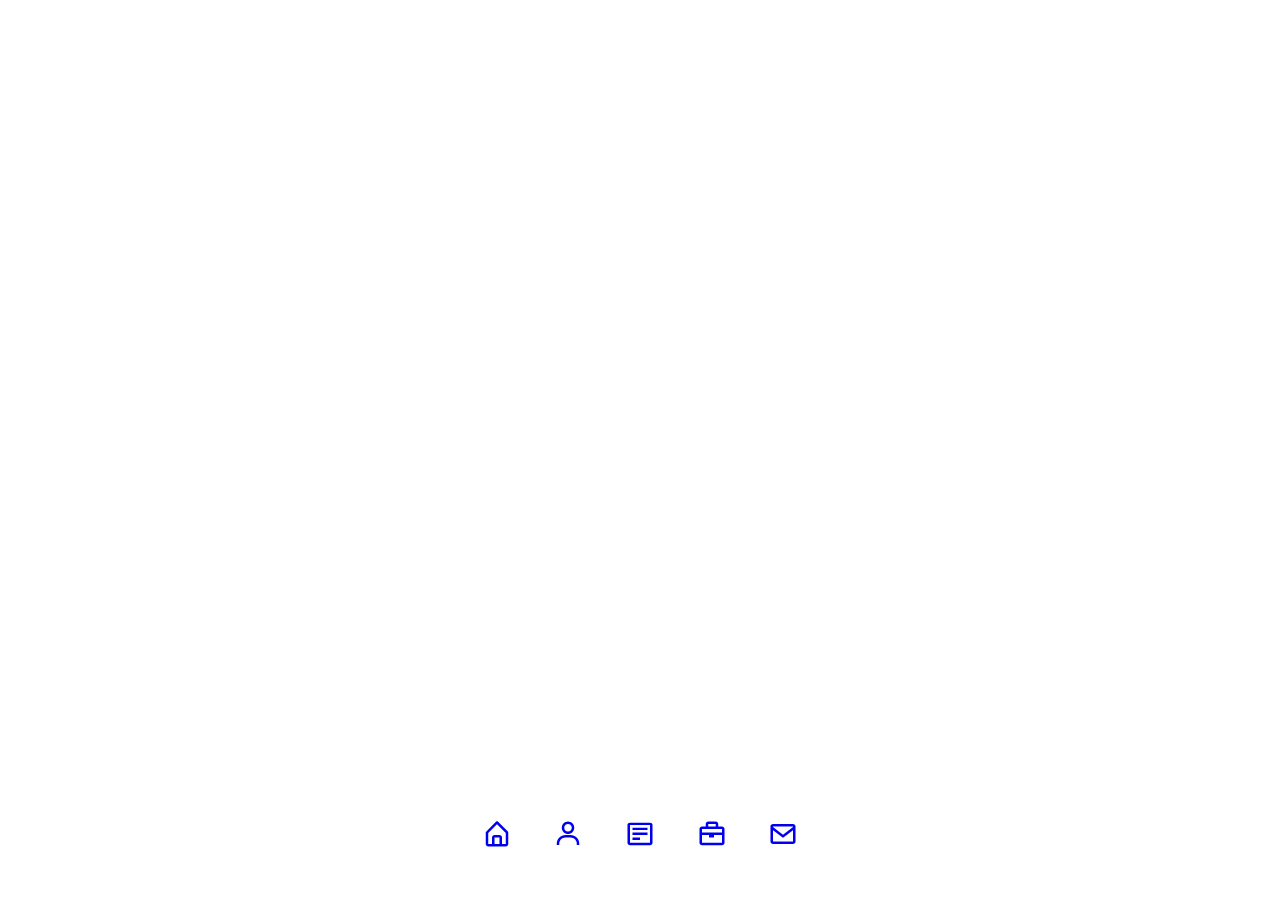
<file: resume.html>
<!DOCTYPE html>
<html lang="en">
  <head>
    <meta charset="UTF-8" />
    <meta name="viewport" content="width=device-width, initial-scale=1.0" />
    <meta http-equiv="X-UA-Compatible" content="ie=edge" />

    <!-- Boxicons Link -->
    <link
      href="https://unpkg.com/boxicons@2.1.4/css/boxicons.min.css"
      rel="stylesheet"
    />

    <!-- CSS file link -->
    <link rel="stylesheet" href="style.css" />
    <title>Responsive 3D portfolio Assignment</title>
  </head>
  <body>
    <!-- nav bar -->
    <nav class="nav">
      <div class="menu-toggle">&#9776;</div> <!-- Hamburger icon -->
      <ul class="nav-list">
        <li>
          <a href="./home.html">
                <i class="bx bx-home-alt"></i>
                <span class="tooltip">Home</span>
          </a>
        </li>
        <li>
          <a href="./about.html">
                <i class="bx bx-user"></i>
                <span class="tooltip">About</span>
          </a>
        </li>
        <li class="active">
          <a href="./resume.html" id="active">
            <i class="bx bx-detail current-page"></i>
            <span class="tooltip">Resume</span>
          </a>
        </li>
        <li>
          <a href="./portfolio.html">
            <i class="bx bx-briefcase"></i>
            <span class="tooltip">Portfolio</span>
          </a>
        </li>
        <li>
          <a href="./contact.html">
            <i class="bx bx-envelope"></i>
            <span class="tooltip">Contact</span>
          </a>
        </li>
      </ul>
    </nav>

    <!-- resume(experience, skills, education) section -->
    <section class="section resume">
      <h2 class="title">Resume</h2>
      <div class="tab-box">
        <div class="tab-list resume-list active">
          <h3>Experience</h3>
        </div>
        <div class="tab-list resume-list">
          <h3>Skills</h3>
        </div>
        <div class="tab-list resume-list">
          <h3>Education</h3>
        </div>
      </div>
      <div class="tab-wrapper">
        <div class="tab-grid resume-box experience active">
          <div class="tab-item resume-item">
            <h4>2022 - Present</h4>
            <h4>Web Developer</h4>
            <h4>Google</h4>
            <p>
              Lorem ipsum dolor sit amet consectetur, adipisicing elit.
              Reiciendis exercitationem animi ipsum eaque labore, corrupti
              debitis ea dignissimos magni cum aliquam nihil adipisci fugiat?
              Non excepturi ratione ipsum nulla dicta.
            </p>
          </div>

          <div class="tab-item resume-item">
            <h4>2021 - 2022</h4>
            <h4>Full Stack Developer</h4>
            <h4>YouTube</h4>
            <p>
              Lorem ipsum dolor sit amet consectetur, adipisicing elit.
              Reiciendis exercitationem animi ipsum eaque labore, corrupti
              debitis ea dignissimos magni cum aliquam nihil adipisci fugiat?
              Non excepturi ratione ipsum nulla dicta.
            </p>
          </div>

          <div class="tab-item resume-item">
            <h4>2020 - 2021</h4>
            <h4>Backend Developer</h4>
            <h4>Apple Inc.</h4>
            <p>
              Lorem ipsum dolor sit amet consectetur, adipisicing elit.
              Reiciendis exercitationem animi ipsum eaque labore, corrupti
              debitis ea dignissimos magni cum aliquam nihil adipisci fugiat?
              Non excepturi ratione ipsum nulla dicta.
            </p>
          </div>

          <div class="tab-item resume-item">
            <h4>2019 - 2020</h4>
            <h4>Frontend Developer Intern</h4>
            <h4>Amazon.com Inc.</h4>
            <p>
              Lorem ipsum dolor sit amet consectetur, adipisicing elit.
              Reiciendis exercitationem animi ipsum eaque labore, corrupti
              debitis ea dignissimos magni cum aliquam nihil adipisci fugiat?
              Non excepturi ratione ipsum nulla dicta.
            </p>
          </div>

          <div class="tab-item resume-item">
            <h4>2018 - 2019</h4>
            <h4>UI/UX Designer</h4>
            <h4>Microsoft Corp.</h4>
            <p>
              Lorem ipsum dolor sit amet consectetur, adipisicing elit.
              Reiciendis exercitationem animi ipsum eaque labore, corrupti
              debitis ea dignissimos magni cum aliquam nihil adipisci fugiat?
              Non excepturi ratione ipsum nulla dicta.
            </p>
          </div>

          <div class="tab-item resume-item">
            <h4>2017 - 2018</h4>
            <h4>Junior Developer</h4>
            <h4>Chevron Corp.</h4>
            <p>
              Lorem ipsum dolor sit amet consectetur, adipisicing elit.
              Reiciendis exercitationem animi ipsum eaque labore, corrupti
              debitis ea dignissimos magni cum aliquam nihil adipisci fugiat?
              Non excepturi ratione ipsum nulla dicta.
            </p>
          </div>
        </div>

        <div class="tab-grid resume-box skills">
          <div class="tab-item resume-item">
            <i class="bx bxl-html5"></i>
            <p>HTML5</p>
          </div>

          <div class="tab-item resume-item">
            <i class="bx bxl-css3"></i>
            <p>CSS3</p>
          </div>

          <div class="tab-item resume-item">
            <i class="bx bxl-javascript"></i>
            <p>JavaScript</p>
          </div>

          <div class="tab-item resume-item">
            <i class="bx bxl-react"></i>
            <p>React.js</p>
          </div>

          <div class="tab-item resume-item">
            <i class="bx bxl-tailwind-css"></i>
            <p>Tailwind.css</p>
          </div>

          <div class="tab-item resume-item">
            <i class="bx bxl-bootstrap"></i>
            <p>Bootstrap</p>
          </div>

          <div class="tab-item resume-item">
            <i class="bx bxl-angular"></i>
            <p>Angular</p>
          </div>

          <div class="tab-item resume-item">
            <i class="bx bxl-vuejs"></i>
            <p>Vue.js</p>
          </div>

          <div class="tab-item resume-item">
            <i class="bx bxl-nodejs"></i>
            <p>Node.js</p>
          </div>

          <div class="tab-item resume-item">
            <i class="bx bxl-java"></i>
            <p>Java</p>
          </div>

          <div class="tab-item resume-item">
            <i class="bx bxl-go-lang"></i>
            <p>Go lang</p>
          </div>

          <div class="tab-item resume-item">
            <i class="bx bxl-php"></i>
            <p>PHP</p>
          </div>

          <div class="tab-item resume-item">
            <i class="bx bxl-python"></i>
            <p>Python</p>
          </div>

          <div class="tab-item resume-item">
            <i class="bx bxl-django"></i>
            <p>Django</p>
          </div>

          <div class="tab-item resume-item">
            <i class="bx bxl-flask"></i>
            <p>Flask</p>
          </div>

          <div class="tab-item resume-item">
            <i class="bx bxl-mongodb"></i>
            <p>MongoDB</p>
          </div>

          <div class="tab-item resume-item">
            <i class="bx bxl-postgresql"></i>
            <p>PostgreSQL</p>
          </div>

          <div class="tab-item resume-item">
            <i class="bx bxl-sketch"></i>
            <p>Sketch</p>
          </div>

          <div class="tab-item resume-item">
            <i class="bx bxl-figma"></i>
            <p>Figma</p>
          </div>

          <div class="tab-item resume-item">
            <i class="bx bxl-git"></i>
            <p>Git</p>
          </div>
        </div>

        <div class="tab-grid resume-box education">
          <div class="tab-item resume-item">
            <h4>2025</h4>
            <h4>Full Stack Developer Course</h4>
            <h4>PLP Software Engineering Scholarship (Online)</h4>
            <p>
              Lorem ipsum dolor sit amet consectetur adipisicing elit. Minima,
              non, doloremque maxime magni dolor corporis corrupti sit
              reiciendis dolore placeat tempore laboriosam. Debitis mollitia
              omnis laboriosam obcaecati! Consectetur, eaque repellat.
            </p>
          </div>

          <div class="tab-item resume-item">
            <h4>2025</h4>
            <h4>Full Stack Developer Course</h4>
            <h4>PLP Software Engineering Scholarship (Online)</h4>
            <p>
              Lorem ipsum dolor sit amet consectetur adipisicing elit. Minima,
              non, doloremque maxime magni dolor corporis corrupti sit
              reiciendis dolore placeat tempore laboriosam. Debitis mollitia
              omnis laboriosam obcaecati! Consectetur, eaque repellat.
            </p>
          </div>

          <div class="tab-item resume-item">
            <h4>2022 - 2023</h4>
            <h4>Data Analyst Professional Course</h4>
            <h4>Ingressive4Good / DataCamp Scholarship (Online)</h4>
            <p>
              Lorem ipsum dolor sit amet consectetur adipisicing elit. Minima,
              non, doloremque maxime magni dolor corporis corrupti sit
              reiciendis dolore placeat tempore laboriosam. Debitis mollitia
              omnis laboriosam obcaecati! Consectetur, eaque repellat.
            </p>
          </div>

          <div class="tab-item resume-item">
            <h4>2021 - 2022</h4>
            <h4>TQUK Level 5 Diploma in Education and Training Course</h4>
            <h4>Educator's Consultancy, Dubai, UAE</h4>
            <p>
              Lorem ipsum dolor sit amet consectetur adipisicing elit. Minima,
              non, doloremque maxime magni dolor corporis corrupti sit
              reiciendis dolore placeat tempore laboriosam. Debitis mollitia
              omnis laboriosam obcaecati! Consectetur, eaque repellat.
            </p>
          </div>

          <div class="tab-item resume-item">
            <h4>2012 - 2017</h4>
            <h4>Bachelor of Science in Statistics</h4>
            <h4>Federal University of Agriculture, Abeokuta, Nigeria</h4>
            <p>
              Lorem ipsum dolor sit amet consectetur adipisicing elit. Minima,
              non, doloremque maxime magni dolor corporis corrupti sit
              reiciendis dolore placeat tempore laboriosam. Debitis mollitia
              omnis laboriosam obcaecati! Consectetur, eaque repellat.
            </p>
          </div>
        </div>
      </div>
    </section>

    <!-- Javascript file -->
    <script src="script.js"></script>
  </body>
</html>
</file>
<file: style.css>
@import url("https://fonts.googleapis.com/css2?family=Poppins:wght@300;400;500;600;700;800;900&display=swap");

* {
  margin: 0;
  padding: 0;
  box-sizing: border-box;
  text-decoration: none;
  list-style: none;
  border: none;
  outline: none;
  font-family: "Poppins", sans-serif;
}

:root {
  --nav-bg-color: rgba(255, 255, 255, 0.1);
  --bg-color: #171f2b;
  --second-bg-color: #1f2733;
  --third-bg-color: #2d3542;
  --main-color: #0ef;
  --white-color: #fff;
  --tab-list-color: #7c8594;
}

::selection {
  background: var(--main-color);
  color: var(--bg-color);
}

::-webkit-scrollbar {
  width: 0.5rem;
}

::-webkit-scrollbar-thumb {
  background: var(--main-color);
  border-radius: 1rem;
}

::placeholder {
  color: var(--white-color);
}

html {
  font-size: 62.5%;
}

body {
  color: var(--white-color);
  overflow: hidden;
  
}

p {
  font-size: 1.6rem;
}

.nav {
  position: fixed;
  bottom: 2rem;
  left: 50%;
  transform: translateX(-50%);
  width: 40rem;
  padding: 2rem 0;
  background: var(--nav-bg-color);
  border-radius: 5rem;
  z-index: 100;
  animation: animate-nav 1s ease-in-out backwards;
  animation-delay: 4s;
}

@keyframes animate-nav {
    0% {
        visibility: hidden;
        opacity: 0;
    }

    100% {
        visibility: visible;
        opacity: 1;
    }
}

.nav .nav-list {
    display: flex;
    justify-content: space-evenly;
}

.nav-list li {
    position: relative;
    display: flex;
    font-size: 3rem;
    cursor: pointer;
}

.nav-list li:hover,
.nav-list li.active {
    color: var(--main-color);

}

.tooltip {
    position: absolute;
    top: -4rem;
    left: 50%;
    transform: translateX(-50%);
    padding: .3rem 1rem;
    background: var(--main-color);
    border-radius: .4rem;
    font-size: 1.6rem;
    color: var(--bg-color);
    font-weight: 500;
    white-space: nowrap;
    opacity: 0;
    visibility: hidden;
    transition: .3s;
}

.nav-list li:hover .tooltip,
a:hover .tooltip,
.portfolio-item:hover .work-info  {
    opacity: 1;
    visibility: visible;
    
}

.container {
    width: 100vw;
    height: 100vh;
    perspective: 1500px;
    perspective-origin: 50%;
}

.box {
    position: relative;
    width: 100%;
    height: 100%;
    transform-style: preserve-3d;
    transform-origin: 50% 50% -50vw;
    transform: rotateY(0deg);
    transition: 2s;
    animation: animate-cube 4s ease-in-out backwards;
}

@keyframes animate-cube {
    0% {
        transform: scale(0) rotateY(-360deg);
    }

    100% {
        transform: scale(1) rotateY(0deg);
    }

    
}

.section {
    position: absolute;
    width: 100%;
    height: 100%;
    background: var(--bg-color);
    padding: 0 10%;
    backface-visibility: hidden;


}

.section:nth-child(even) {
    background: var(--second-bg-color);
}

.section.about {
    transform: translateX(50vw) translateZ(-50vw) rotateY(90deg);
}

.section.resume {
     transform: translateZ(-100vw) rotateY(-180deg);
     transform-origin: 50%;
}

.section.portfolio {
    transform: translateX(-50vw) translateZ(-50vw) rotateY(-90deg);
}

.section.contact {
    visibility: hidden;
    transition-delay: .5s;
}

.section.contact.active {
    visibility: visible;
}

.section.contact.action-contact {
    transition-delay: 1.5s;
}

.section.contact.action-contact.active {
    transition-delay: 0s;
}

.home, 
.about {
    display: flex;
    align-items: center;
    gap: 5rem;
}

.home-info h1 {
    font-size: 5.5rem;
    color: var(--main-color);
    line-height: 1;
}


.home-info h3 {
    font-size: 3rem;
}

.desc {
    margin: 1rem 0 2rem;
}

.home-info .btn-sci {
    display: flex;
    align-items: center;
   
}

.btn {
    display: inline-flex;
    padding: 1.2rem 3rem;
    background: var(--main-color);
    border-radius: 5rem;
    box-shadow: 0 0 1rem var(--main-color);
    font-size: 1.6rem;
    color: var(--bg-color);
    font-weight: 600;
    transition: all .3s;
    cursor: pointer;
}

.btn:hover {
    box-shadow: none;
}

.home-info .btn-sci .sci{
    margin-left: 2rem;
}

.home-info .btn-sci .sci a {
    position: relative;
    display: inline-flex;
    padding: .8rem;
    border: .2rem solid var(--main-color);
    border-radius: 50%;
    font-size: 2rem;
    color: var(--main-color);
    margin: 0 .8rem;
    transition: all .3s;
}

.home-info .btn-sci .sci a:hover {
    background: var(--main-color);
    color: var(--bg-color);
}

.img-box {
    position: relative;
    width: 32vw;
    height: 32vw;
    background: linear-gradient(var(--bg-color), var(--main-color));
    border-radius: 50%;
    border: .5rem solid var(--main-color);
    box-shadow: 0 0 2rem var(--main-color);
    display: flex;
    justify-content: center;
    overflow: hidden;
    transition: all 1s;
}

.img-box.home-img:hover {
    box-shadow: 0 0 8rem var(--main-color);
}

.img-box img {
    position: absolute;
    display: block;
    width: 85%;
    object-fit: cover;
    top: -25%;
    left: 10%;
}

.img-box.about-img {
    background: transparent;
    box-shadow: 0 0 2rem var(--main-color), inset 0 0 1rem var(--main-color);
}

.img-box.about-img img {
   z-index: -1;
}

.title {
    font-size: 4rem;
    text-align: center;
}

.about-info .title {
    text-align: left;
}

.about-info h3 {
    font-size: 2.5rem;
    color: var(--main-color);
    margin-top: -1rem;
}

.about-info .btn {
    padding: 1.2rem 4rem;
}

.resume,
.portfolio {
    padding-top: 2rem;
    padding-bottom: 28rem;
}

.tab-box {
    display: flex;
    width: 100%;
    height: 5rem;
    margin-top: 1rem;
    margin-bottom: 2rem;
}

.tab-list {
    display: flex;
    align-items: center;
    width: 100%;
    border-bottom: .3rem solid var(--tab-list-color);
    cursor: pointer;
    color: var(--tab-list-color);
}

.tab-list.resume-list.active,
.tab-list.portfolio-list.active {
    border-color: var(--main-color);
    color: var(--main-color);
}

.resume-list:nth-child(2) {
    justify-content: center;

}

.resume-list:nth-child(3) {
    justify-content: flex-end;
}

.tab-list h3 {
    font-size: 2.5rem;
    transition: all .3s;
}

.tab-wrapper {
    position: relative;
    width: 100%;
    height: 100%;
}

.tab-grid {
    position: absolute;
    width: 100%;
    height: 100%;
    display: grid;
    grid-template-columns: repeat(auto-fit, minmax(30rem, 1fr));
    gap: 2rem;
    overflow-y: auto;
    overflow-x: hidden;
    visibility: hidden;
    opacity: 0;
    transform: scale(.8);
}

.tab-grid.resume-box.active,
.tab-grid.portfolio-box.active {
    visibility: visible;
    opacity: 1;
    transform: scale(1);
    transition: .5s;
}

.tab-item {
    display: flex;
    flex-direction: column;
    justify-content: center;
    background: var(--third-bg-color);
    border-radius: .8rem;
    padding: 2rem;
}

.tab-item h4 {
    font-size: 2.3rem;
}

.resume-item h4:nth-child(1), 
.resume-item h4:nth-child(3) {
    font-size: 1.7rem;
    color: var(--main-color);
    font-weight: 400;
}

.resume-item h4:nth-child(3) {
    position: relative;
    color: var(--white-color);
    margin-left: 2rem;
}

.resume-item h4:nth-child(3)::before {
    content: "";
    position: absolute;
    left: -2rem;
    top: 50%;
    transform: translateY(-50%);
    width: 1rem;
    height: 1rem;
    background: var(--main-color);
    border-radius: 50%;

    
}

.tab-item p {
    margin-top: 1rem;
}

.resume-box.skills {
    grid-template-columns: repeat(auto-fit, minmax(16rem, 1fr));
}

.resume-box.skills .resume-item {
    align-items: center;
}

.resume-box.skills .resume-item i {
    font-size: 8rem;
    transition: all .2s ease-in-out;
}

.resume-box.skills .resume-item i:hover {
    color: var(--main-color);
    transform: scale(1.1);

}

.resume-box.skills .resume-item p {
    margin-top: 0;
}


.portfolio-list:nth-child(2) {
    justify-content: flex-end;
}

.portfolio-box.work .portfolio-item {
    position: relative;
}

.portfolio-box.work .portfolio-item::before {
    content: '';
    position: absolute;
    left: 0;
    top: 0;
    width: 100%;
    height: 100%;
    background: var(--third-bg-color);
    border-radius: .8rem;
    z-index: 1;
    opacity: 0;
    transition: .3s;
}

.portfolio-box {
    height: 80% !important;
    vertical-align: auto;
    margin-top: 5rem;
}

.portfolio-box.work .portfolio-item:hover::before {
    opacity: .9;
}


.portfolio-item .work-img {
    position: absolute;
    left: 0;
    top: 0;
    width: 100%;
    height: 100%;
    border-radius: .8rem;
    overflow: hidden;
}

.portfolio-item .work-img img{
    display: block;
    width: 100%;
    height: 100%;
    object-fit: cover;
    transition: .3s;
}

.portfolio-item:hover .work-img img{
    transform: scale(1.2);
}

.portfolio-item .work-info {
    z-index: 1;
    visibility: hidden;
    opacity: 0;
    transition: .3s;
}


.portfolio-item .work-info h4{
    line-height: 1;
}

.portfolio-item .work-info .tech-used {
    color: var(--main-color);
    border-bottom: .1rem solid var(--white-color);
    padding-bottom: 1rem;
    margin-bottom: 1rem;
}

.portfolio-item .portfolio-icon a {
    position: relative;
    display: inline-flex;
    padding: 1rem;
    background: var(--white-color);
    border-radius: 50%;
    font-size: 2.5rem;
    color: var(--bg-color);
    transition: .3s;
}

.portfolio-item .work-icon a:hover {
    background: var(--main-color);

}

.portfolio-item .work-icon a:nth-child(1) {
    margin-right: 1rem;
}

.portfolio-item .work-icon a:nth-child(1) i {
    transform: rotate(135deg);
}

.portfolio-item .service-icon {
    display: flex;
    justify-content: space-between;
    align-items: center;
    margin-bottom: .5rem;
}


.portfolio-item .service-icon .icon {
    font-size: 5rem;
    margin-left: -.3rem;
    transition: .3s;
}

.portfolio-item:hover .service-icon .icon {
    color: var(--main-color);
}

.portfolio-item:hover .service-icon a{
    background: var(--main-color);
}



.portfolio-item .service-icon a i {
    transform: rotate(-135deg);
    transition: .3s;
}


.portfolio-item .service-icon a:hover i {
    transform: rotate(-180deg);
    
}

.portfolio-box.service .portfolio-item h4 {
    transition: .3s;
}

.portfolio-box.service .portfolio-item:hover h4 {
    color: var(--main-color);
}


.contact {
    padding-top: 2rem;
    padding-bottom: 18rem;

}

.contact-wrapper {
    display: flex;
    justify-content: center;
    height: 100%;
}

.contact-form {
    display: flex;
    flex-direction: column;
    justify-content: center;
    align-items: center;
    width: 70rem;
}

.contact-form h3 {
    font-size: 3rem;
    color: var(--main-color);
    margin-bottom: 1rem;
}

.contact-form .field-box {
    display: flex;
    flex-wrap: wrap;
    gap: 2rem;
}

.contact-form .field-box input, 
.contact-form .field-box textarea {
    flex: 1 1 30rem;
    padding: 2rem;
    background: var(--third-bg-color);
    border-radius: .6rem;
    font-size: 1.6rem;
    color: var(--white-color);
}

.contact-form .field-box textarea {
    height: 20rem;
    resize: none;
}

.contact-form .contact-btn {
    margin-top: 2rem;
}

.contact-form .contact-btn .btn {
    cursor: pointer;
}


/* Breakpoints */

@media screen and (max-width: 1200px) {
    html {
        font-size: 55%;
    }
}

@media screen and (max-width: 992px) {
    .section {
        padding: 0 4%;
    }

    .resume, 
    .portfolio {
        padding-top: 1.5rem;
        padding-bottom: 27rem;
    }

    .contact {
        padding-top: 1.5rem;
        padding-bottom: 18rem;
    }
}


@media screen and (max-width: 768px) {
    html {
        font-size: 50%;
    }

    .nav {
        bottom: 0;
    }

    .home, 
    .about {
        flex-direction: column-reverse;
        justify-content: center;
        gap: 2rem;
        padding-bottom: 6rem;
    }

    .about {
        flex-direction: column;
    }

    .img-box {
        width: 35rem;
        height: 35rem;
    }

    .resume, 
    .portfolio {
        padding-bottom: 25rem; 
    }

    .contact {
        padding-bottom: 16rem;
    }
}

@media screen and (max-width: 600px) {
   .resume,
   .portfolio {
    padding-top: 1rem;
    padding-bottom: 22rem;
   }

   .tab-box {
    margin-top: 0;
   }

   .contact {
    padding-top: 1rem;
   }
}

@media screen and (max-width: 400px) {
    .nav {
        width: 100%;
        border-radius: 0;
    }

    .home-info,
    .about-info {
        text-align: center
    }

    .home-info h1 {
        font-size: 5rem;
    }

    .home-info .btn-sci {
        flex-direction: column-reverse;
    }

    .home-info .btn-sci .sci {
        margin-left: 0;
        margin-bottom: 2rem;
    }

    .img-box {
        width: 30rem;
        height: 30rem;
    }

    .about-info .title {
        text-align: center;
    }
}


@media screen and (max-width: 350px) {
    .img-box {
        width: 25rem;
        height: 25rem;
    }

    .tab-list h3 {
        font-size: 2.3rem;
    }
}
</file>
